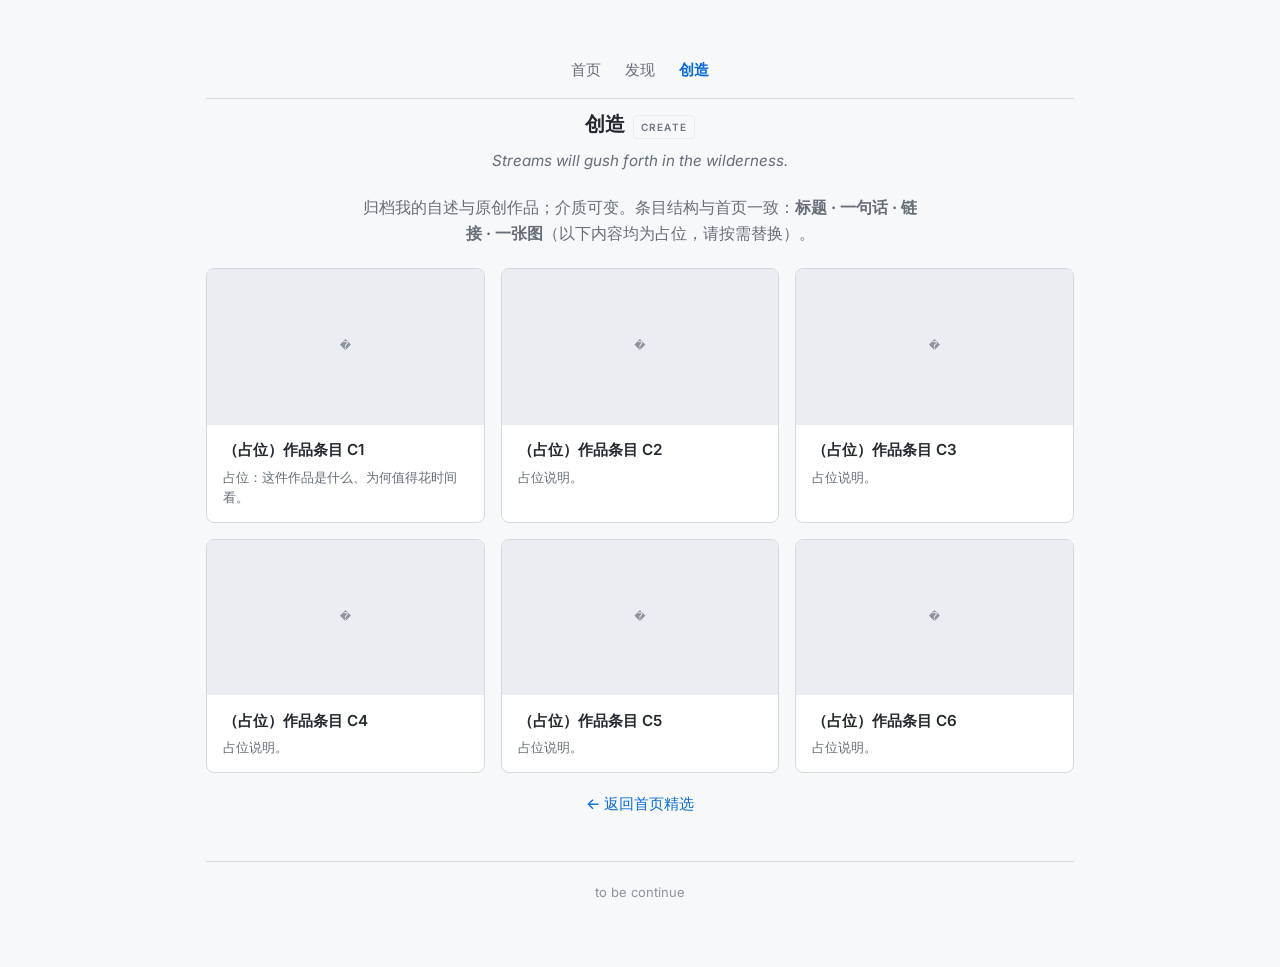
<file: create.html>
<!DOCTYPE html>
<html lang="zh-CN">
<head>
    <meta charset="UTF-8">
    <meta name="viewport" content="width=device-width, initial-scale=1.0">
    <meta name="description" content="创造 · 原创与自我表达的作品归档 — Sisyphusxin">
    <title>创造 — Sisyphusxin</title>
    <link rel="preconnect" href="https://fonts.googleapis.com">
    <link rel="preconnect" href="https://fonts.gstatic.com" crossorigin>
    <link href="https://fonts.googleapis.com/css2?family=Inter:wght@300;400;500;600;700&display=swap" rel="stylesheet">
    <link rel="stylesheet" href="css/styles.css">
</head>
<body class="page-create">
    <nav class="site-nav" aria-label="站内主导航">
        <a href="index.html">首页</a>
        <a href="discover.html">发现</a>
        <a href="create.html" aria-current="page">创造</a>
    </nav>

    <main id="main" class="home-main main--list">
        <section class="section section--archive" aria-labelledby="create-page-heading">
            <div class="cat-row">
                <h1 id="create-page-heading" class="cat-title">创造</h1>
                <span class="cat-badge">CREATE</span>
            </div>
            <p class="cat-desc quote-en">Streams will gush forth in the wilderness.</p>
            <p class="cat-desc cat-desc--lede">归档我的自述与原创作品；介质可变。条目结构与首页一致：<strong>标题 · 一句话 · 链接 · 一张图</strong>（以下内容均为占位，请按需替换）。</p>
            <div class="entry-grid">
            <a class="entry-card" href="https://example.com/create-archive-1" target="_blank" rel="noopener noreferrer">
                <div class="entry-card__media">
                    <img src="images/card-placeholder.svg" alt="" width="800" height="450" loading="lazy" decoding="async">
                </div>
                <div class="entry-card__body">
                    <h3 class="entry-card__title">（占位）作品条目 C1</h3>
                    <p class="entry-card__lede">占位：这件作品是什么、为何值得花时间看。</p>
                </div>
            </a>
            <a class="entry-card" href="https://example.com/create-archive-2" target="_blank" rel="noopener noreferrer">
                <div class="entry-card__media">
                    <img src="images/card-placeholder.svg" alt="" width="800" height="450" loading="lazy" decoding="async">
                </div>
                <div class="entry-card__body">
                    <h3 class="entry-card__title">（占位）作品条目 C2</h3>
                    <p class="entry-card__lede">占位说明。</p>
                </div>
            </a>
            <a class="entry-card" href="https://example.com/create-archive-3" target="_blank" rel="noopener noreferrer">
                <div class="entry-card__media">
                    <img src="images/card-placeholder.svg" alt="" width="800" height="450" loading="lazy" decoding="async">
                </div>
                <div class="entry-card__body">
                    <h3 class="entry-card__title">（占位）作品条目 C3</h3>
                    <p class="entry-card__lede">占位说明。</p>
                </div>
            </a>
            <a class="entry-card" href="https://example.com/create-archive-4" target="_blank" rel="noopener noreferrer">
                <div class="entry-card__media">
                    <img src="images/card-placeholder.svg" alt="" width="800" height="450" loading="lazy" decoding="async">
                </div>
                <div class="entry-card__body">
                    <h3 class="entry-card__title">（占位）作品条目 C4</h3>
                    <p class="entry-card__lede">占位说明。</p>
                </div>
            </a>
            <a class="entry-card" href="https://example.com/create-archive-5" target="_blank" rel="noopener noreferrer">
                <div class="entry-card__media">
                    <img src="images/card-placeholder.svg" alt="" width="800" height="450" loading="lazy" decoding="async">
                </div>
                <div class="entry-card__body">
                    <h3 class="entry-card__title">（占位）作品条目 C5</h3>
                    <p class="entry-card__lede">占位说明。</p>
                </div>
            </a>
            <a class="entry-card" href="https://example.com/create-archive-6" target="_blank" rel="noopener noreferrer">
                <div class="entry-card__media">
                    <img src="images/card-placeholder.svg" alt="" width="800" height="450" loading="lazy" decoding="async">
                </div>
                <div class="entry-card__body">
                    <h3 class="entry-card__title">（占位）作品条目 C6</h3>
                    <p class="entry-card__lede">占位说明。</p>
                </div>
            </a>
            </div>

            <p class="section-more-wrap"><a class="section-more" href="index.html#create">← 返回首页精选</a></p>
        </section>
    </main>

    <footer class="foot">to be continue</footer>
</body>
</html>
</file>
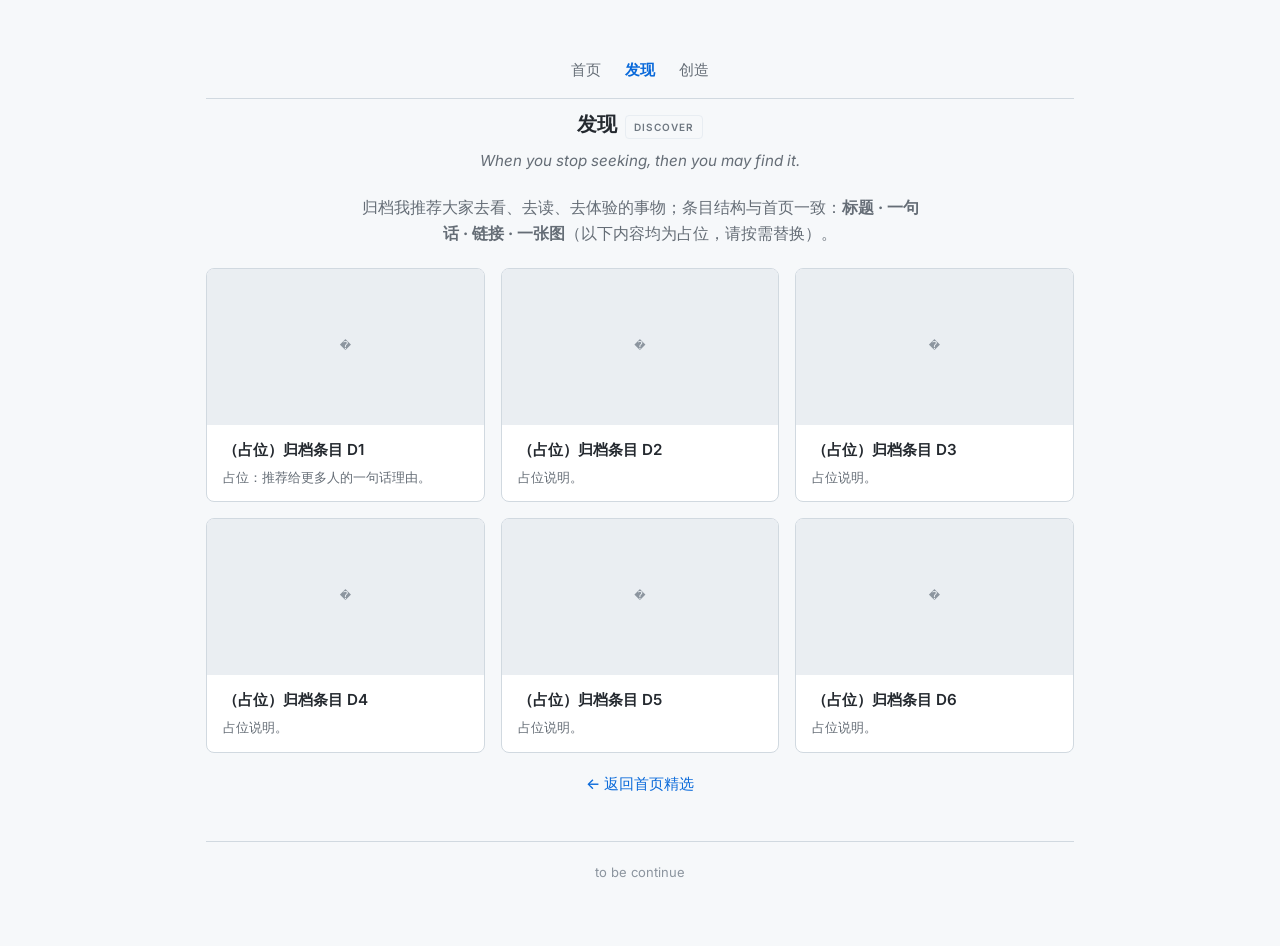
<file: discover.html>
<!DOCTYPE html>
<html lang="zh-CN">
<head>
    <meta charset="UTF-8">
    <meta name="viewport" content="width=device-width, initial-scale=1.0">
    <meta name="description" content="发现 · 值得推荐的书影音、展览与链接 — Sisyphusxin">
    <title>发现 — Sisyphusxin</title>
    <link rel="preconnect" href="https://fonts.googleapis.com">
    <link rel="preconnect" href="https://fonts.gstatic.com" crossorigin>
    <link href="https://fonts.googleapis.com/css2?family=Inter:wght@300;400;500;600;700&display=swap" rel="stylesheet">
    <link rel="stylesheet" href="css/styles.css">
</head>
<body class="page-discover">
    <nav class="site-nav" aria-label="站内主导航">
        <a href="index.html">首页</a>
        <a href="discover.html" aria-current="page">发现</a>
        <a href="create.html">创造</a>
    </nav>

    <main id="main" class="home-main main--list">
        <!-- 结构与首页「精选」区块一致：section + cat-row + 引文 + 说明 + entry-grid（无内层 .header，避免与顶栏双线分割） -->
        <section class="section section--archive" aria-labelledby="discover-page-heading">
            <div class="cat-row">
                <h1 id="discover-page-heading" class="cat-title">发现</h1>
                <span class="cat-badge">DISCOVER</span>
            </div>
            <p class="cat-desc quote-en">When you stop seeking, then you may find it.</p>
            <p class="cat-desc cat-desc--lede">归档我推荐大家去看、去读、去体验的事物；条目结构与首页一致：<strong>标题 · 一句话 · 链接 · 一张图</strong>（以下内容均为占位，请按需替换）。</p>
            <div class="entry-grid">
            <a class="entry-card" href="https://example.com/discover-archive-1" target="_blank" rel="noopener noreferrer">
                <div class="entry-card__media">
                    <img src="images/card-placeholder.svg" alt="" width="800" height="450" loading="lazy" decoding="async">
                </div>
                <div class="entry-card__body">
                    <h3 class="entry-card__title">（占位）归档条目 D1</h3>
                    <p class="entry-card__lede">占位：推荐给更多人的一句话理由。</p>
                </div>
            </a>
            <a class="entry-card" href="https://example.com/discover-archive-2" target="_blank" rel="noopener noreferrer">
                <div class="entry-card__media">
                    <img src="images/card-placeholder.svg" alt="" width="800" height="450" loading="lazy" decoding="async">
                </div>
                <div class="entry-card__body">
                    <h3 class="entry-card__title">（占位）归档条目 D2</h3>
                    <p class="entry-card__lede">占位说明。</p>
                </div>
            </a>
            <a class="entry-card" href="https://example.com/discover-archive-3" target="_blank" rel="noopener noreferrer">
                <div class="entry-card__media">
                    <img src="images/card-placeholder.svg" alt="" width="800" height="450" loading="lazy" decoding="async">
                </div>
                <div class="entry-card__body">
                    <h3 class="entry-card__title">（占位）归档条目 D3</h3>
                    <p class="entry-card__lede">占位说明。</p>
                </div>
            </a>
            <a class="entry-card" href="https://example.com/discover-archive-4" target="_blank" rel="noopener noreferrer">
                <div class="entry-card__media">
                    <img src="images/card-placeholder.svg" alt="" width="800" height="450" loading="lazy" decoding="async">
                </div>
                <div class="entry-card__body">
                    <h3 class="entry-card__title">（占位）归档条目 D4</h3>
                    <p class="entry-card__lede">占位说明。</p>
                </div>
            </a>
            <a class="entry-card" href="https://example.com/discover-archive-5" target="_blank" rel="noopener noreferrer">
                <div class="entry-card__media">
                    <img src="images/card-placeholder.svg" alt="" width="800" height="450" loading="lazy" decoding="async">
                </div>
                <div class="entry-card__body">
                    <h3 class="entry-card__title">（占位）归档条目 D5</h3>
                    <p class="entry-card__lede">占位说明。</p>
                </div>
            </a>
            <a class="entry-card" href="https://example.com/discover-archive-6" target="_blank" rel="noopener noreferrer">
                <div class="entry-card__media">
                    <img src="images/card-placeholder.svg" alt="" width="800" height="450" loading="lazy" decoding="async">
                </div>
                <div class="entry-card__body">
                    <h3 class="entry-card__title">（占位）归档条目 D6</h3>
                    <p class="entry-card__lede">占位说明。</p>
                </div>
            </a>
            </div>

            <p class="section-more-wrap"><a class="section-more" href="index.html#discover">← 返回首页精选</a></p>
        </section>
    </main>

    <footer class="foot">to be continue</footer>
</body>
</html>
</file>
<file: css/styles.css>
/* sisyphus-site · 站内样式（对齐 docs/site-brief.md） */

* {
    margin: 0;
    padding: 0;
    box-sizing: border-box;
}

body {
    font-family: 'Inter', -apple-system, BlinkMacSystemFont, sans-serif;
    background-color: #f6f8fa;
    color: #24292f;
    line-height: 1.6;
    padding: 3rem 1rem 4rem;
    max-width: 900px;
    margin: 0 auto;
}

/* 站内主导航（无「关于」· DEC-006） */
.site-nav {
    display: flex;
    justify-content: center;
    flex-wrap: wrap;
    gap: 0.75rem 1.5rem;
    padding: 0.6rem 0 1rem;
    margin-bottom: 0.25rem;
    border-bottom: 1px solid #d1d9e0;
}

.site-nav a {
    color: #656d76;
    text-decoration: none;
    font-size: 0.95rem;
    font-weight: 500;
    transition: color 0.2s;
}

.site-nav a:hover {
    color: #0969da;
}

.site-nav a[aria-current="page"] {
    color: #0969da;
    font-weight: 600;
}

.header {
    text-align: center;
    margin-bottom: 2.5rem;
    padding-bottom: 2rem;
    border-bottom: 1px solid #d1d9e0;
}

.avatar {
    width: 120px;
    height: 120px;
    margin: 0 auto 1rem;
    border-radius: 50%;
    border: 3px solid #fff;
    box-shadow: 0 0 0 1px #d1d9e0;
    overflow: hidden;
    background: #fff;
}

.avatar-inner {
    display: block;
    width: 100%;
    height: 100%;
    object-fit: cover;
}

.avatar-photo {
    object-position: 68% 58%;
}

.avatar-inner.is-hidden {
    display: none;
}

.username {
    font-size: 2rem;
    font-weight: 700;
    margin-bottom: 0.8rem;
}

.bio {
    color: #656d76;
    font-size: 1.1rem;
    max-width: 600px;
    margin: 0 auto 1.5rem;
}

.links {
    display: flex;
    justify-content: center;
    align-items: center;
    gap: 1.75rem 2rem;
    flex-wrap: wrap;
    font-size: 1.1rem;
}

.link-with-icon {
    display: inline-flex;
    align-items: center;
    gap: 0.45rem;
    color: #0969da;
    text-decoration: none;
    font-weight: 500;
    transition: color 0.2s;
}

.link-with-icon:hover {
    color: #0550a0;
    text-decoration: underline;
}

.link-with-icon:hover .social-icon {
    color: #0550a0;
}

.social-icon {
    flex-shrink: 0;
    width: 1.125rem;
    height: 1.125rem;
    color: #0969da;
    transition: color 0.2s;
}

.wechat-row {
    display: inline-flex;
    align-items: center;
    gap: 0.45rem;
    color: #0969da;
    font-weight: 500;
}

.wechat-row:hover {
    color: #0550a0;
}

.wechat-row .nav-icon-wechat {
    width: 1.125rem;
    height: 1.125rem;
    flex-shrink: 0;
}

.wechat-copy-trigger {
    margin: 0;
    padding: 0;
    border: none;
    background: none;
    font: inherit;
    font-weight: 500;
    color: inherit;
    cursor: pointer;
    text-decoration: none;
    user-select: none;
    transition: color 0.2s;
}

.wechat-copy-trigger:hover {
    text-decoration: underline;
    color: #0550a0;
}

.wechat-copy-trigger:focus-visible {
    outline: 2px solid #0969da;
    outline-offset: 2px;
    border-radius: 3px;
}

.copy-toast {
    margin: 0;
    padding: 0;
    font-size: 0.8125rem;
    font-weight: 400;
    color: #6e7781;
    letter-spacing: 0.01em;
    text-align: center;
    max-height: 0;
    opacity: 0;
    overflow: hidden;
    transition: opacity 0.2s ease, max-height 0.25s ease, margin 0.2s ease;
}

.copy-toast.is-visible {
    margin-top: 0.5rem;
    max-height: 2rem;
    opacity: 1;
}

/* 版块：中文 + DEC-007 英文 tag */
.section {
    margin-bottom: 2.75rem;
}

.section:last-of-type {
    margin-bottom: 0;
}

/* 子页归档仅一节：避免 :last-of-type 把本节底距吃掉，与首页「区块↔页脚」留白一致 */
.section.section--archive:last-of-type {
    margin-bottom: 2.75rem;
}

.cat-row {
    display: flex;
    align-items: baseline;
    justify-content: center;
    gap: 0.5rem;
    flex-wrap: wrap;
    margin-bottom: 0.65rem;
}

.cat-title {
    font-size: 1.25rem;
    font-weight: 600;
    color: #24292f;
}

/* 页内标题（h1）：与首页版块 h2.cat-title 同档 */
h1.cat-title {
    font-size: 1.25rem;
    font-weight: 600;
    line-height: 1.3;
}

/* 小号全大写 + 宽字距 · DEC-007 */
.cat-badge {
    font-size: 0.625rem;
    font-weight: 600;
    letter-spacing: 0.11em;
    text-transform: uppercase;
    padding: 0.2rem 0.45rem;
    border-radius: 4px;
    color: #6e7781;
    background: #f6f8fa;
    border: 1px solid #e8edf2;
}

.cat-desc.quote-en {
    font-size: 0.95rem;
    font-style: italic;
    color: #656d76;
    max-width: 34em;
    margin-left: auto;
    margin-right: auto;
    text-align: center;
}

.cat-desc {
    color: #656d76;
    font-size: 1rem;
    text-align: center;
    max-width: 560px;
    margin: 0 auto 1.35rem;
}

/* 归档页紧跟英文引文的说明段：与普通 .cat-desc 同字号，与首页节选区说明一致 */
.cat-desc.cat-desc--lede {
    font-size: 1rem;
    line-height: 1.6;
}
/* 四字段卡片 · 整块指向外链 · DEC-005 */
.entry-grid {
    display: grid;
    grid-template-columns: repeat(3, 1fr);
    gap: 1rem;
}

.entry-card {
    display: flex;
    flex-direction: column;
    text-decoration: none;
    color: inherit;
    background: #fff;
    border: 1px solid #d1d9e0;
    border-radius: 8px;
    overflow: hidden;
    transition: border-color 0.2s, box-shadow 0.2s;
}

.entry-card:hover {
    border-color: #afb8c1;
    box-shadow: 0 4px 12px rgba(31, 35, 40, 0.06);
}

.entry-card:focus-visible {
    outline: 2px solid #0969da;
    outline-offset: 2px;
}

.entry-card__media {
    aspect-ratio: 16 / 9;
    background: #eaeef2;
}

.entry-card__media img {
    width: 100%;
    height: 100%;
    object-fit: cover;
    display: block;
}

.entry-card__body {
    padding: 0.9rem 1rem;
    flex: 1;
    display: flex;
    flex-direction: column;
}

/* h2/h3 在卡片内因 UA 或层级易与首页不一致，统一与同页精选卡相同尺寸 */
.entry-card .entry-card__title {
    font-size: 0.95rem;
    font-weight: 600;
    color: #24292f;
    margin: 0 0 0.4rem;
    line-height: 1.4;
}

.entry-card .entry-card__lede {
    font-size: 0.8125rem;
    color: #656d76;
    line-height: 1.55;
    margin: 0;
}

.section-more-wrap {
    text-align: center;
    margin-top: 1.15rem;
}

.section-more {
    font-size: 0.9375rem;
    font-weight: 500;
    color: #0969da;
    text-decoration: none;
}

.section-more:hover {
    text-decoration: underline;
    color: #0550a0;
}

.foot {
    margin-top: 2.75rem;
    padding-top: 1.25rem;
    border-top: 1px solid #d1d9e0;
    text-align: center;
    font-size: 0.8125rem;
    color: #8c959f;
}

.home-main {
    padding-top: 0.25rem;
}

/* 归档子页无头像区：略增 main 顶距，避免首段与顶栏贴太紧（需盖过上一段 .home-main） */
.home-main.main--list {
    padding-top: 0.5rem;
}

@media (max-width: 700px) {
    .entry-grid {
        grid-template-columns: 1fr;
    }
}

@media (max-width: 600px) {
    .username {
        font-size: 1.6rem;
    }

    body {
        padding: 1.25rem 1rem 3rem;
    }
}
</file>
